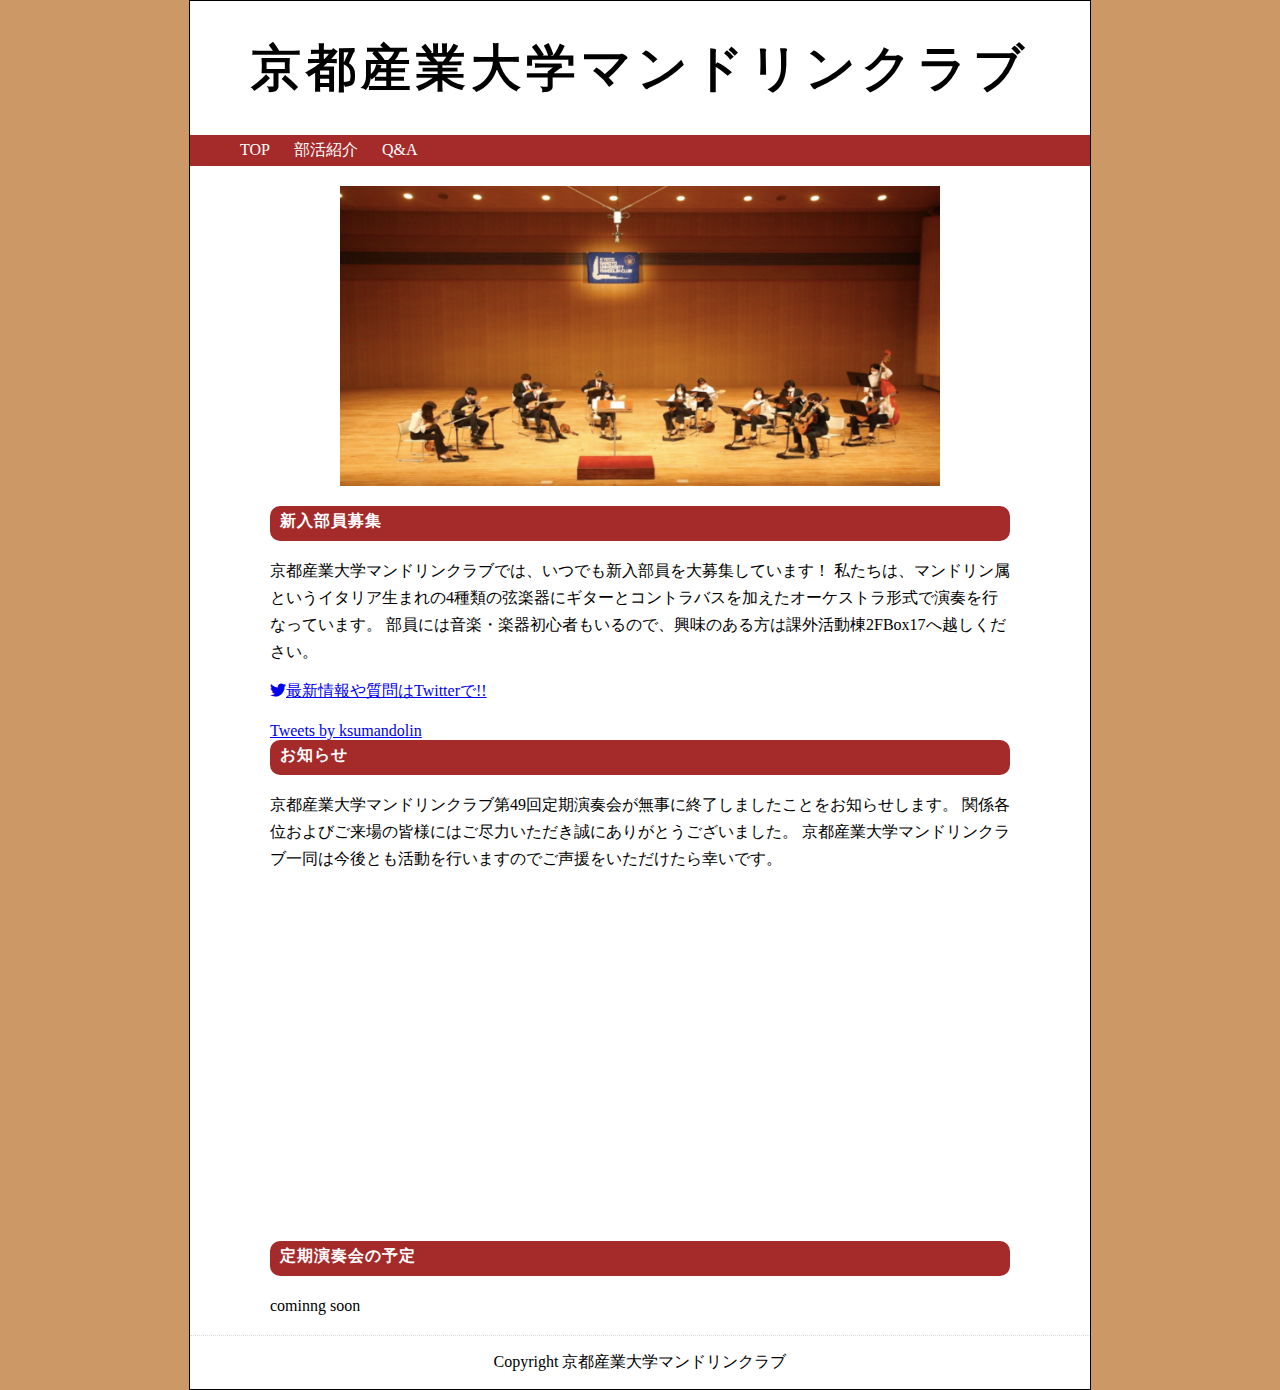
<file: index.html>
<!DOCTYPE html>
<html lang="ja">
<head>
<meta charset="UTF-8">
<link rel="stylesheet" href="index.css">
<link rel="stylesheet" href="https://use.fontawesome.com/releases/v5.6.1/css/all.css">
<title>京都産業大学マンドリンクラブ</title>
</head>
<body>
    <div class="background">
        <div class="body">
            <header>
                <h1>京都産業大学マンドリンクラブ</h1>
            </header>

            <div class="menue-ber">
                <ul class="menue">
                    <li>
                        <a href="index.html" href="javascript:void(0);"><div class="menue-btn">TOP</div></a>
                        <ul>
                            <li><a href="index.html#sinnnyuubuinnbosyuu">新入部員募集</a></li>
                            <li><a href="index.html#osirase">お知らせ</a></li>
                            <li><a href="index.html#yotei">定期演奏会の予定</a></li>
                        </ul>
                    </li>
                    <li>
                        <a href="bukatusyoukai.html" href="javascript:void(0);"><div class="menue-btn">部活紹介</div></a>
                        <ul>
                            <li><a href="bukatusyoukai.html#katudounaiyou">活動内容</a></li>
                            <li><a href="bukatusyoukai.html#gakkisyoukai">楽器紹介</a></li>
                            <li><a href="bukatusyoukai.html#osusumekyoku">おすすめ曲</a></li>
                        </ul>
                    </li>
                    <li>
                        <a href="Q&A.html" href="javascript:void(0);"><div class="menue-btn">Q&A</div></a>
                        <ul>
                            <li><a href="Q&A.html#kurabugaiyou">クラブ概要</a></li>
                        </ul>
                    </li>
                    <!--
                    <li>
                        <a href="nennkannkatudou.html" href="javascript:void(0);"><div class="menue-btn">年間活動</div></a>
                    </li>
                    -->
                </ul>


               <!-- 
                   <a href="index.html"><div class="menue-btn">TOP</div></a>
                <a href="bukatusyoukai.html"><div class="menue-btn">部活紹介</div></a>
                <a href="Q&A.html"><div class="menue-btn">Q&A</div></a>
                <a href="nennkannkatudou.html"><div class="menue-btn">年間活動</div></a>
                -->
            </div>
            <!--
            <img src="yazirusi.jpg" class="mokuzi">
            <div class="mokuzi-ber">
                目次:　<a href="#sinnnyuubuinnbosyuu"><div class="mokuzi-btn">新入部員募集</div></a><a href="#osirase"><div class="mokuzi-btn">お知らせ</div></a><a href="#yotei"><div class="mokuzi-btn">定期演奏会の予定</div></a>
            </div>
            -->


            <div class="main">
                <div class="top-pic"><img src="top.jpg"></div>
                
                <div class="main-body">
                <a name="sinnnyuubuinnbosyuu"></a>
                <div class="main-ber">新入部員募集</div>
                <p>京都産業大学マンドリンクラブでは、いつでも新入部員を大募集しています！
                    私たちは、マンドリン属というイタリア生まれの4種類の弦楽器にギターとコントラバスを加えたオーケストラ形式で演奏を行なっています。
                    部員には音楽・楽器初心者もいるので、興味のある方は課外活動棟2FBox17へ越しください。</p>
                
               
                <div class="main-twitter"><a href="https://twitter.com/ksumandolin" target="_blank"><i class="fab fa-twitter"></i>最新情報や質問はTwitterで!!</a></div>
                <a class="twitter-timeline" data-width="300" data-height="300" data-chrome=”noheader” href="https://twitter.com/ksumandolin?ref_src=twsrc%5Etfw">Tweets by ksumandolin</a> <script async src="https://platform.twitter.com/widgets.js" charset="utf-8"></script>
                
                <a name="osirase"></a>
                <div class="main-ber">お知らせ</div>
                <p>京都産業大学マンドリンクラブ第49回定期演奏会が無事に終了しましたことをお知らせします。

                    関係各位およびご来場の皆様にはご尽力いただき誠にありがとうございました。
                    
                    京都産業大学マンドリンクラブ一同は今後とも活動を行いますのでご声援をいただけたら幸いです。
                    <iframe class="youtube" width="100%" height="315" src="https://www.youtube.com/embed/IHFfgNiMxeQ" title="YouTube video player" frameborder="0" allow="accelerometer; autoplay; clipboard-write; encrypted-media; gyroscope; picture-in-picture" allowfullscreen></iframe>
                </p>

                <a name="yotei"></a>
                <div class="main-ber">定期演奏会の予定</div>
                <p>cominng soon</p>
                </div>
            </div>

            <footer>
                <p>Copyright 京都産業大学マンドリンクラブ</p>
            </footer>
        </div>

    </div>


</body>
</html>
</file>
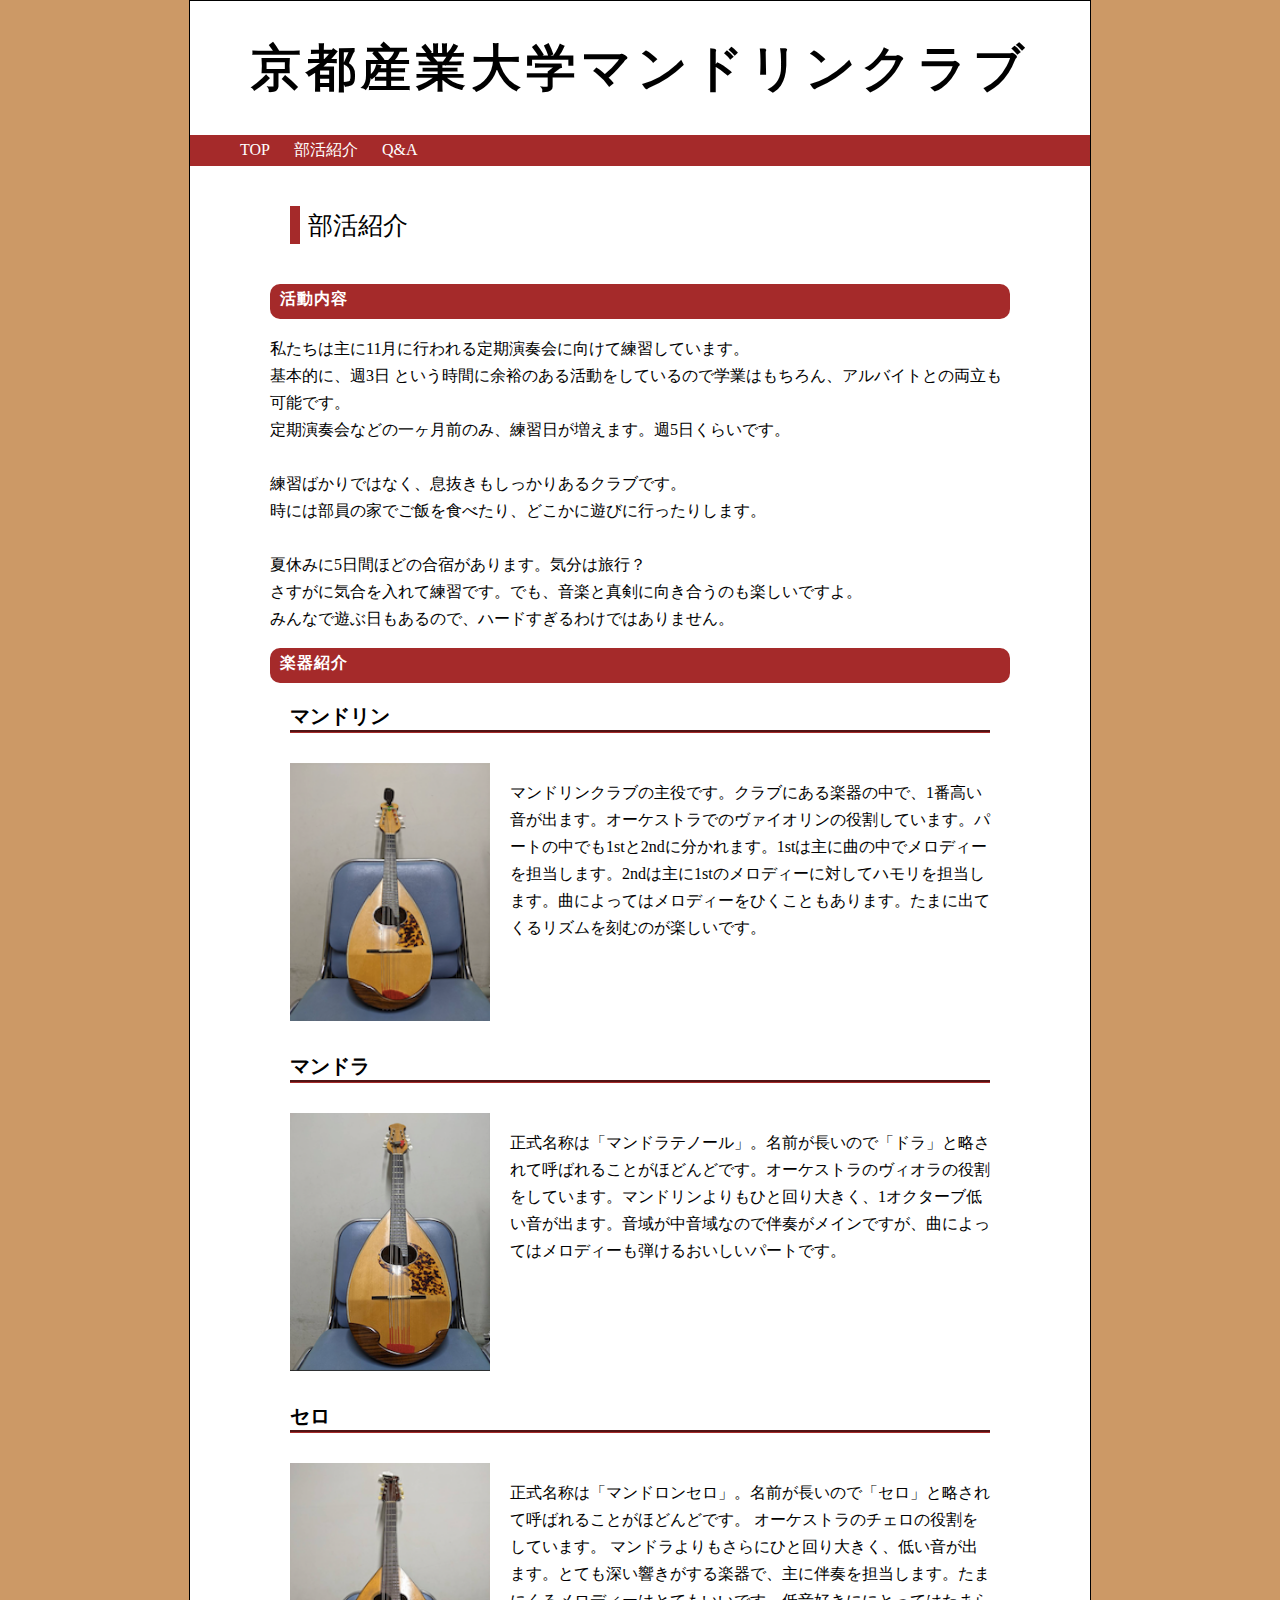
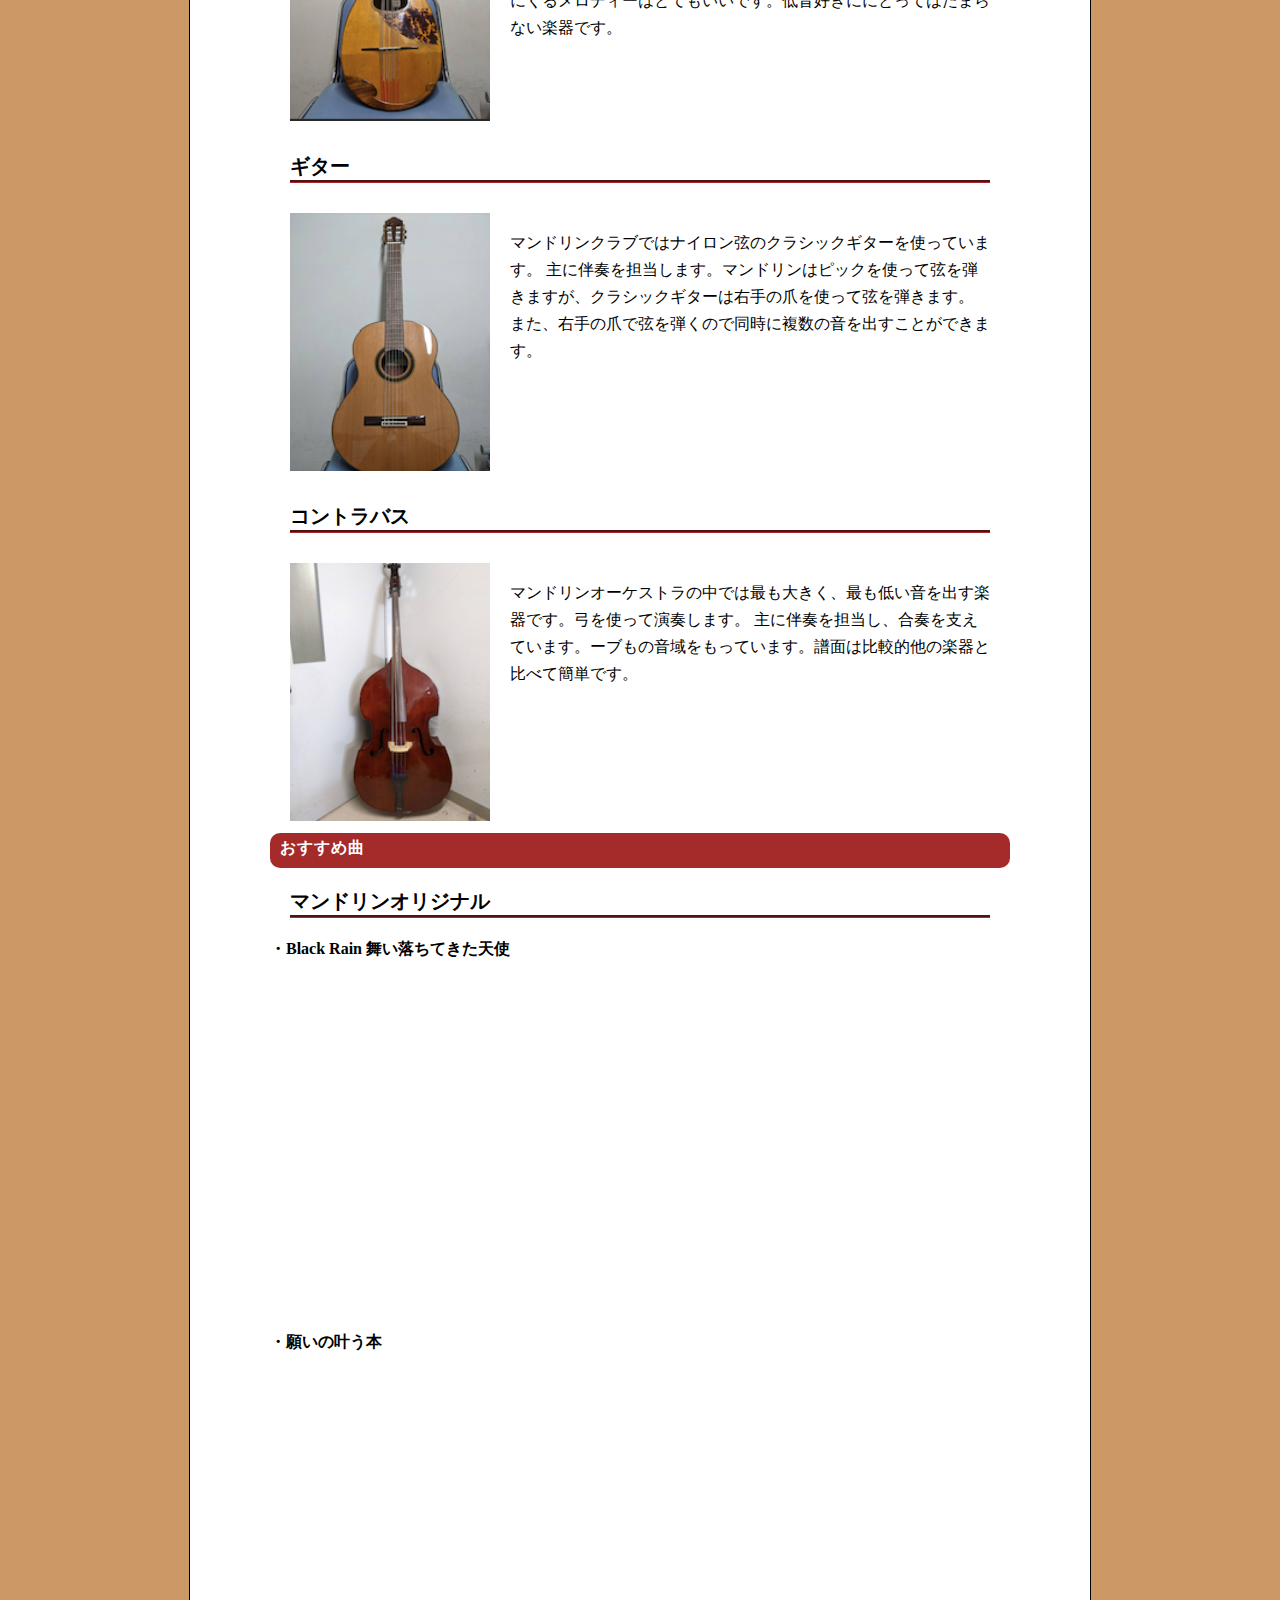
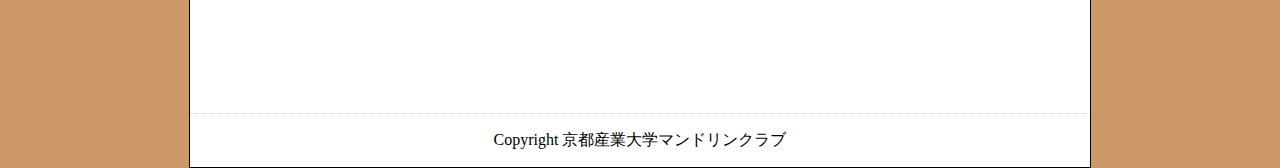
<file: bukatusyoukai.html>
<!DOCTYPE html>
<html lang="ja">
<head>
<meta charset="UTF-8">
<link rel="stylesheet" href="https://use.fontawesome.com/releases/v5.6.1/css/all.css">
<link rel="stylesheet" href="bukatusyoukai.css">
<link rel="stylesheet" href="index.css">
<title>京都産業大学マンドリンクラブ</title>
</head>
<body>
    <div class="background">
        <div class="body">
            <header>
                <h1>京都産業大学マンドリンクラブ</h1>
            </header>

            <div class="menue-ber">
                <ul class="menue">
                    <li>
                        <a href="index.html" href="javascript:void(0);"><div class="menue-btn">TOP</div></a>
                        <ul>
                            <li><a href="index.html#sinnnyuubuinnbosyuu">新入部員募集</a></li>
                            <li><a href="index.html#osirase">お知らせ</a></li>
                            <li><a href="index.html#yotei">定期演奏会の予定</a></li>
                        </ul>
                    </li>
                    <li>
                        <a href="bukatusyoukai.html" href="javascript:void(0);"><div class="menue-btn">部活紹介</div></a>
                        <ul>
                            <li><a href="bukatusyoukai.html#katudounaiyou">活動内容</a></li>
                            <li><a href="bukatusyoukai.html#gakkisyoukai">楽器紹介</a></li>
                            <li><a href="bukatusyoukai.html#osusumekyoku">おすすめ曲</a></li>
                        </ul>
                    </li>
                    <li>
                        <a href="Q&A.html" href="javascript:void(0);"><div class="menue-btn">Q&A</div></a>
                        <ul>
                            <li><a href="Q&A.html#kurabugaiyou">クラブ概要</a></li>
                        </ul>
                    </li>
                    <!--
                        <li>
                        <a href="nennkannkatudou.html" href="javascript:void(0);"><div class="menue-btn">年間活動</div></a>
                    </li>
                    -->
                </ul>


           <!-- 
               <a href="index.html"><div class="menue-btn">TOP</div></a>
            <a href="bukatusyoukai.html"><div class="menue-btn">部活紹介</div></a>
            <a href="Q&A.html"><div class="menue-btn">Q&A</div></a>
            <a href="nennkannkatudou.html"><div class="menue-btn">年間活動</div></a>
            -->
        </div>
        <!--
        <img src="yazirusi.jpg" class="mokuzi">
        <div class="mokuzi-ber">
            目次:　<a href="#sinnnyuubuinnbosyuu"><div class="mokuzi-btn">新入部員募集</div></a><a href="#osirase"><div class="mokuzi-btn">お知らせ</div></a><a href="#yotei"><div class="mokuzi-btn">定期演奏会の予定</div></a>
        </div>
        -->

            <div class="main">
                <!--<div class="top-pic"><img src="top.jpg"></div>
                
                <div class="main-body">
                <div class="main-ber">新入部員募集</div>
                <p>京都産業大学マンドリンクラブでは、いつでも新入部員を大募集しています！
                    マンドリンはイタリア生まれの弦楽器で、4種類のマンドリン属の楽器にギターとコントラバスを加えたオーケストラ形式で演奏を行っています。
                    音楽・楽器初心者も大歓迎です！！課外活動棟2FBox17へぜひお越しください。</p>
                
               
                <div class="main-twitter"><a href="https://twitter.com/ksumandolin" target="_blank"><i class="fab fa-twitter"></i>最新情報や質問はTwitterで!!</a></div>

                <div class="main-ber">お知らせ</div>
                <p>京都産業大学マンドリンクラブ第47回定期演奏会が無事に終了しましたことをお知らせします。

                    関係各位およびご来場の皆様にはご尽力いただき誠にありがとうございました。
                    
                    京都産業大学マンドリンクラブ一同は今後とも活動を行いますのでご声援をいただけたら幸いです。</p>

                <div class="main-ber">定期演奏会の予定</div>
                <p>cominng soon</p>
                </div>-->

                <div class="main-body">
                    <div class="main-title">部活紹介</div>
                    <a name="katudounaiyou"></a>
                    <div class="main-ber">活動内容</div>
                    <p>
                        私たちは主に11月に行われる定期演奏会に向けて練習しています。<br>
                        基本的に、週3日 という時間に余裕のある活動をしているので学業はもちろん、アルバイトとの両立も可能です。<br>
                        定期演奏会などの一ヶ月前のみ、練習日が増えます。週5日くらいです。<br>
                       <br> 
                        練習ばかりではなく、息抜きもしっかりあるクラブです。<br>
                        時には部員の家でご飯を食べたり、どこかに遊びに行ったりします。<br>
                        <br>
                        夏休みに5日間ほどの合宿があります。気分は旅行？<br>
                        さすがに気合を入れて練習です。でも、音楽と真剣に向き合うのも楽しいですよ。<br>
                        みんなで遊ぶ日もあるので、ハードすぎるわけではありません。</p>
                    
                    <a name="gakkisyoukai"></a>
                    <div class="main-ber">楽器紹介</div>
                    <div class="main-parts">マンドリン</div>
                    <div class="main-box">
                        <img src="mandolin1.jpg">
                            <p>マンドリンクラブの主役です。クラブにある楽器の中で、1番高い音が出ます。オーケストラでのヴァイオリンの役割しています。パートの中でも1stと2ndに分かれます。1stは主に曲の中でメロディーを担当します。2ndは主に1stのメロディーに対してハモリを担当します。曲によってはメロディーをひくこともあります。たまに出てくるリズムを刻むのが楽しいです。</p>
                    </div>

                    <div class="main-parts">マンドラ</div>
                    <div class="main-box">
                        <img src="dora.jpg">
                        <p>正式名称は「マンドラテノール」。名前が長いので「ドラ」と略されて呼ばれることがほどんどです。オーケストラのヴィオラの役割をしています。マンドリンよりもひと回り大きく、1オクターブ低い音が出ます。音域が中音域なので伴奏がメインですが、曲によってはメロディーも弾けるおいしいパートです。</p>
                    </div>

                    <div class="main-parts">セロ</div>
                    <div class="main-box">
                        <img src="selo.jpg">
                        <p>正式名称は「マンドロンセロ」。名前が長いので「セロ」と略されて呼ばれることがほどんどです。 オーケストラのチェロの役割をしています。 マンドラよりもさらにひと回り大きく、低い音が出ます。とても深い響きがする楽器で、主に伴奏を担当します。たまにくるメロディーはとてもいいです。低音好きににとってはたまらない楽器です。</p>
                    </div>

                    <div class="main-parts">ギター</div>
                    <div class="main-box">
                        <img src="gitta-.jpg">
                        <p>マンドリンクラブではナイロン弦のクラシックギターを使っています。 主に伴奏を担当します。マンドリンはピックを使って弦を弾きますが、クラシックギターは右手の爪を使って弦を弾きます。 また、右手の爪で弦を弾くので同時に複数の音を出すことができます。</p>
                    </div>

                    <div class="main-parts">コントラバス</div>
                    <div class="main-box">
                        <img src="conbas.png">
                        <p>マンドリンオーケストラの中では最も大きく、最も低い音を出す楽器です。弓を使って演奏します。 主に伴奏を担当し、合奏を支えています。ーブもの音域をもっています。譜面は比較的他の楽器と比べて簡単です。</p>
                    </div>

                    <a name="osusumekyoku"></a>
                    <div class="main-ber">おすすめ曲</div>
                    <div class="main-parts">マンドリンオリジナル</div>
                    <h4>・Black Rain 舞い落ちてきた天使</h4>
                    <iframe width="560" height="315" src="https://www.youtube.com/embed/JIYHXpyVTL8" title="YouTube video player" frameborder="0" allow="accelerometer; autoplay; clipboard-write; encrypted-media; gyroscope; picture-in-picture" allowfullscreen></iframe>
                    <h4>・願いの叶う本</h4>
                    <iframe width="560" height="315" src="https://www.youtube.com/embed/n8U1bsvpk_w" title="YouTube video player" frameborder="0" allow="accelerometer; autoplay; clipboard-write; encrypted-media; gyroscope; picture-in-picture" allowfullscreen></iframe>


            </div>

            <footer>
                <p>Copyright 京都産業大学マンドリンクラブ</p>
            </footer>
        </div>

    </div>


</body>
</html>
</file>
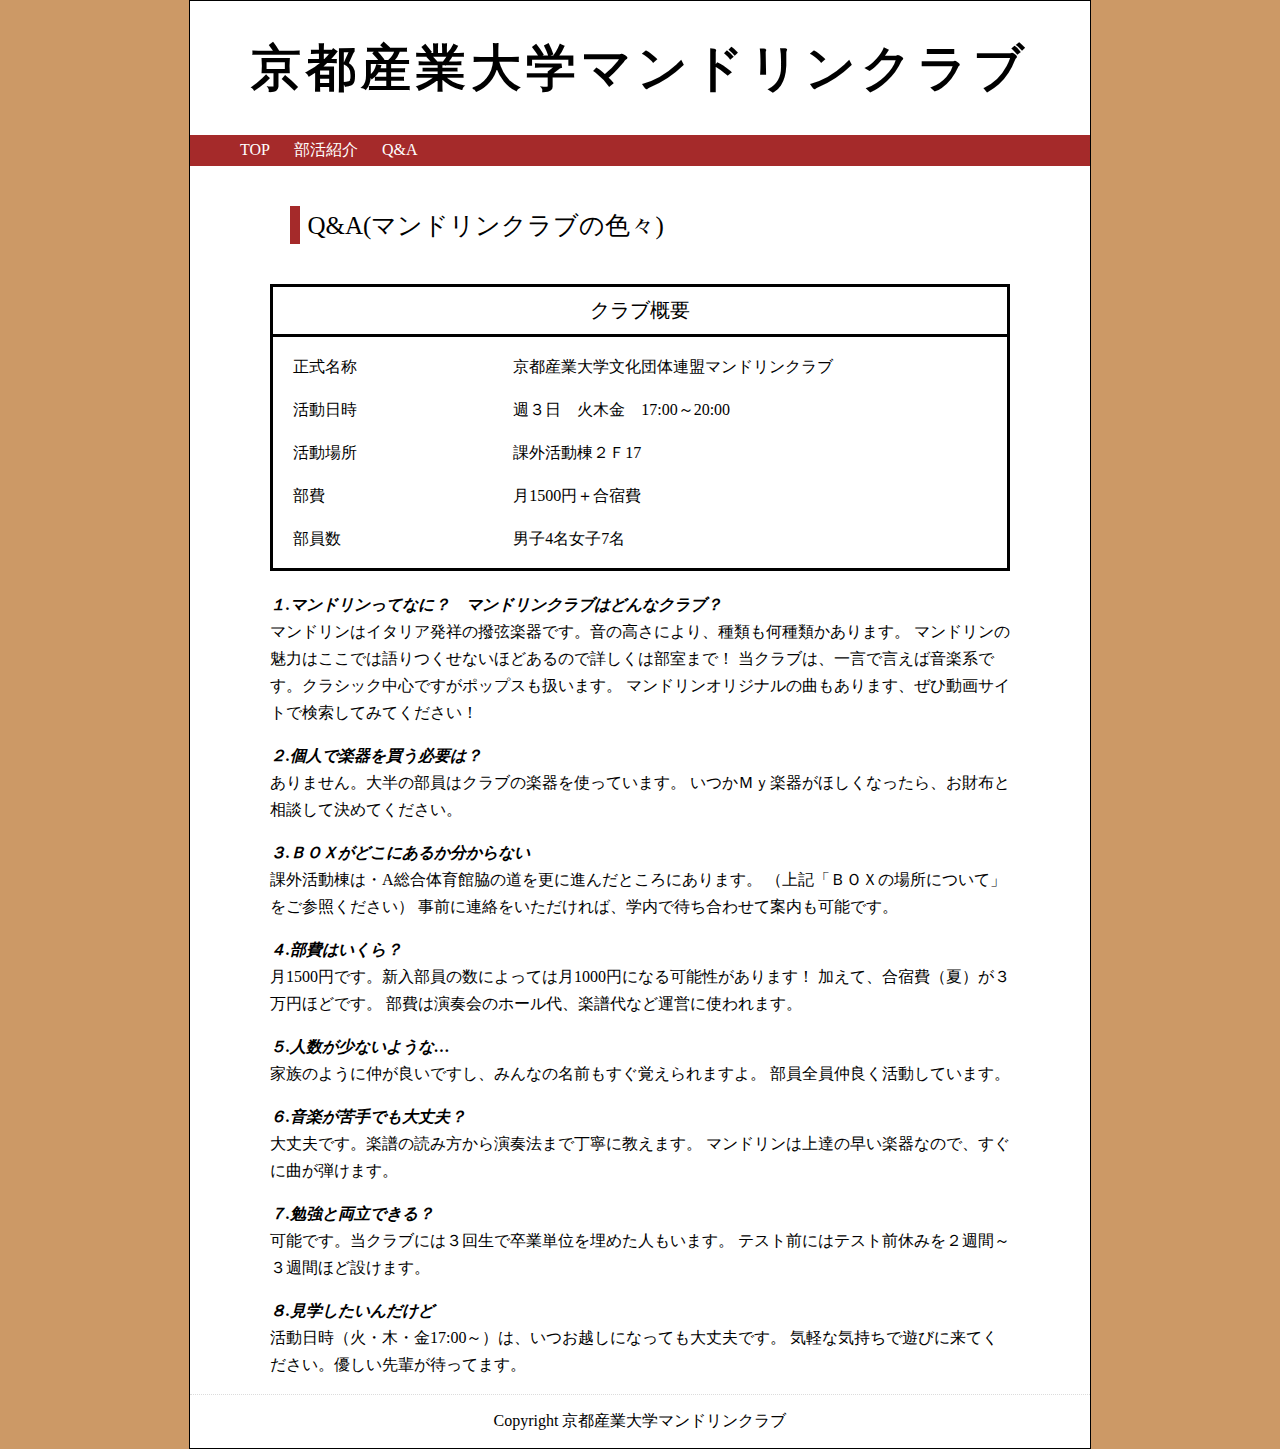
<file: Q&A.html>
<!DOCTYPE html>
<html lang="ja">
<head>
<meta charset="UTF-8">
<link rel="stylesheet" href="Q&A.css">
<link rel="stylesheet" href="index.css">
<title>京都産業大学マンドリンクラブ</title>
</head>
<body>
    <div class="background">
        <div class="body">
            <header>
                <h1>京都産業大学マンドリンクラブ</h1>
            </header>

            <div class="menue-ber">
                <ul class="menue">
                    <li>
                        <a href="index.html" href="javascript:void(0);"><div class="menue-btn">TOP</div></a>
                        <ul>
                            <li><a href="index.html#sinnnyuubuinnbosyuu">新入部員募集</a></li>
                            <li><a href="index.html#osirase">お知らせ</a></li>
                            <li><a href="index.html#yotei">定期演奏会の予定</a></li>
                        </ul>
                    </li>
                    <li>
                        <a href="bukatusyoukai.html" href="javascript:void(0);"><div class="menue-btn">部活紹介</div></a>
                        <ul>
                            <li><a href="bukatusyoukai.html#katudounaiyou">活動内容</a></li>
                            <li><a href="bukatusyoukai.html#gakkisyoukai">楽器紹介</a></li>
                            <li><a href="bukatusyoukai.html#osusumekyoku">おすすめ曲</a></li>
                        </ul>
                    </li>
                    <li>
                        <a href="Q&A.html" href="javascript:void(0);"><div class="menue-btn">Q&A</div></a>
                        <ul>
                            <li><a href="Q&A.html#kurabugaiyou">クラブ概要</a></li>
                        </ul>
                    </li>
                    <!--
                    <li>
                        <a href="nennkannkatudou.html" href="javascript:void(0);"><div class="menue-btn">年間活動</div></a>
                    </li>
                    -->
                </ul>


               <!-- 
                   <a href="index.html"><div class="menue-btn">TOP</div></a>
                <a href="bukatusyoukai.html"><div class="menue-btn">部活紹介</div></a>
                <a href="Q&A.html"><div class="menue-btn">Q&A</div></a>
                <a href="nennkannkatudou.html"><div class="menue-btn">年間活動</div></a>
                -->
            </div>
            <!--
            <img src="yazirusi.jpg" class="mokuzi">
            <div class="mokuzi-ber">
                目次:　<a href="#sinnnyuubuinnbosyuu"><div class="mokuzi-btn">新入部員募集</div></a><a href="#osirase"><div class="mokuzi-btn">お知らせ</div></a><a href="#yotei"><div class="mokuzi-btn">定期演奏会の予定</div></a>
            </div>
            -->
            <div class="main">
                <!--<div class="top-pic"><img src="top.jpg"></div>
                
                <div class="main-body">
                <div class="main-ber">新入部員募集</div>
                <p>京都産業大学マンドリンクラブでは、いつでも新入部員を大募集しています！
                    マンドリンはイタリア生まれの弦楽器で、4種類のマンドリン属の楽器にギターとコントラバスを加えたオーケストラ形式で演奏を行っています。
                    音楽・楽器初心者も大歓迎です！！課外活動棟2FBox17へぜひお越しください。</p>

                <div class="main-ber">お知らせ</div>
                <p>京都産業大学マンドリンクラブ第47回定期演奏会が無事に終了しましたことをお知らせします。

                    関係各位およびご来場の皆様にはご尽力いただき誠にありがとうございました。
                    
                    京都産業大学マンドリンクラブ一同は今後とも活動を行いますのでご声援をいただけたら幸いです。</p>

                <div class="main-ber">定期演奏会の予定</div>
                <p>cominng soon</p>
                </div>-->

                <div class="main-body">
                    <div class="main-title"> <!--Q＆A-->
                        Q&A(マンドリンクラブの色々)
                    </div>
                    

                    <a name="kurabugaiyou"></a>
                    <div class="main-gaiyou">クラブ概要</div>

                    <div class="main-club">
                        <div class="main-club-left">
                        <p>正式名称</p>
                        <p>活動日時</p>
                        <p>活動場所</p>
                        <p>部費</p>
                        <p>部員数</p>
                        </div>
                        
                        <div class="main-club-right">
                        <p>京都産業大学文化団体連盟マンドリンクラブ</p>
                        <p>週３日　火木金　17:00～20:00</p>
                        <p>課外活動棟２Ｆ17</p>
                        <p>月1500円＋合宿費</p>
                        <p>男子4名女子7名</p>
                        </div>
                        
                    </div>

                    <p><span class="q">１.マンドリンってなに？　マンドリンクラブはどんなクラブ？<br></span>
                        マンドリンはイタリア発祥の撥弦楽器です。音の高さにより、種類も何種類かあります。
                        マンドリンの魅力はここでは語りつくせないほどあるので詳しくは部室まで！
                        当クラブは、一言で言えば音楽系です。クラシック中心ですがポップスも扱います。
                        マンドリンオリジナルの曲もあります、ぜひ動画サイトで検索してみてください！</p>
                        
                    <p><span class="q">２.個人で楽器を買う必要は？<br></span>
                        ありません。大半の部員はクラブの楽器を使っています。
                        いつかＭｙ楽器がほしくなったら、お財布と相談して決めてください。</p>
                        
                    <p><span class="q">３.ＢＯＸがどこにあるか分からない<br></span>
                        課外活動棟は・A総合体育館脇の道を更に進んだところにあります。
                        （上記「ＢＯＸの場所について」をご参照ください）
                        事前に連絡をいただければ、学内で待ち合わせて案内も可能です。</p>
                    <p><span class="q">４.部費はいくら？<br></span>
                        月1500円です。新入部員の数によっては月1000円になる可能性があります！ 加えて、合宿費（夏）が３万円ほどです。
                        部費は演奏会のホール代、楽譜代など運営に使われます。</p>
                        
                    <p><span class="q">５.人数が少ないような…<br></span>
                        家族のように仲が良いですし、みんなの名前もすぐ覚えられますよ。
                        部員全員仲良く活動しています。</p>
                        
                    <p><span class="q">６.音楽が苦手でも大丈夫？<br></span>
                        大丈夫です。楽譜の読み方から演奏法まで丁寧に教えます。
                        マンドリンは上達の早い楽器なので、すぐに曲が弾けます。</p>
                        
                    <p><span class="q">７.勉強と両立できる？<br></span>
                        可能です。当クラブには３回生で卒業単位を埋めた人もいます。
                        テスト前にはテスト前休みを２週間～３週間ほど設けます。</p>
                        
                    <p><span class="q">８.見学したいんだけど<br></span>
                        活動日時（火・木・金17:00～）は、いつお越しになっても大丈夫です。
                        気軽な気持ちで遊びに来てください。優しい先輩が待ってます。</p>
                </div>


            </div>

            <footer>
                <p>Copyright 京都産業大学マンドリンクラブ</p>
            </footer>
        </div>

    </div>


</body>
</html>
</file>
<file: index.css>
@charset "UTF-8";

html{
    height:100%;
    }
    body{
    margin: 0;
    padding: 0;
    height:100%; 
    }
    body > .background {
    height: auto;
    }

.background {
    background-color: #cc9966;
    height:100%;
    min-height:100%;
}

.body {
    width: 900px;
    margin: 0 auto;
    background-color: white;
    border: solid 1px;
}

/* ヘッダー */
header h1 {
    text-align: center;
    letter-spacing: 5px;
    font-size: 50px;
}

.menue-ber {
    background-color: brown;
}

.menue-btn {
    display: inline-block;
    padding: 5px 10px;
    text-decoration: none;
    color: white;
}

.menue-btn:hover {
    color: black;
    background:  #DE6B82;
    text-decoration: none;
    transition: all 0.5s;
}

.menue {
	list-style-type:none;
}

.menue > li {
	display:inline-block;
	position:relative;
}

.menue > li > ul {
	display:none;
}

.menue > li:hover ul {
    width: 130px;
	display:block;
	position:absolute;
	padding:5px 5px;
	margin:0;
	top:2.1em;
	left:0;
	list-style-type:none;
    z-index: 10;
    color: white;
    background-color: brown;
}

.menue > li > ul > li:hover {
    background-color: #DE6B82;
    transition: all 0.5s;
}

.menue > li > ul > li a {
    color: white;
    text-decoration: none;
}

.menue > li > ul > li a:hover {
    color: black;
    transition: all 0.5s;
    text-decoration: none;
}



/* 目次　
.mokuzi {
    width: 50px;
    height: 30px;
    position: relative;
    left: 15px;
    top: 5px;
}

.mokuzi-ber {
    position: relative;
    left: 75px;
    top: -27px;
    width: 620px;
    background-color: brown;
    color: white;
    border-radius: 10px;
    letter-spacing: 1px;
    padding: 0px 10px;
}

.mokuzi-btn {
    display: inline-block;
    padding: 5px 10px;
    text-decoration: none;
    color: white;
}

.mokuzi-btn:hover {
    color: black;
    background:  #DE6B82;
    text-decoration: none;
    transition: all 0.5s;
}
*/
/* メイン */

.top-pic img {
    display: block;
    margin: auto;
    width: 600px;
    height: 300px;
    margin-top: 20px;
    margin-bottom: 20px;;
    pointer-events: none;
}

.main-body {
    margin: 10px 80px;
}

.main-body p {
    line-height: 27px;
}

.main-ber {
    padding: 5px 10px;
    background-color: brown;
    color: white;
    border-radius: 10px;
    letter-spacing: 1px;
    height: 25px;
    font-weight: bold;
}

.youtube {
    margin: 20px 5px 10px 5px;
}

.main-twitter {
    margin-bottom: 20px;
}

footer {
    text-align: center;
    border-top: 1px dotted #dcdcdc;
}

/* ↑index.css */
</file>
<file: bukatusyoukai.css>
@charset "UTF-8";

html{
    height:100%;
    }
    body{
    margin: 0;
    padding: 0;
    height:100%; 
    }
    body > .background {
    height: auto;
    }

.background {
    background-color: #cc9966;
    height:100%;
    min-height:100%;
}

.body {
    width: 800px;
    margin: 0 auto;
    background-color: white;
    border: solid 1px;
}

/* ヘッダー */
header h1 {
    text-align: center;
    letter-spacing: 5px;
    font-size: 50px;
}

.menue-ber {
    background-color: brown;
}

.menue-btn {
    display: inline-block;
    padding: 5px 10px;
    text-decoration: none;
    color: white;
}

.menue-btn:hover {
    color: black;
    background:  #DE6B82;
    text-decoration: none;
    transition: all 0.5s;
}

.menue {
	list-style-type:none;
}

.menue > li {
	display:inline-block;
	position:relative;
}

.menue > li > ul {
	display:none;
}

.menue > li:hover ul {
    width: 130px;
	display:block;
	position:absolute;
	padding:5px 5px;
	margin:0;
	top:2.1em;
	left:0;
	list-style-type:none;
    z-index: 10;
    background-color: brown;
}

.menue > li > ul > li:hover {
    background-color: #DE6B82;
    transition: all 0.5s;
}

.menue > li > ul > li a {
    color: white;
    text-decoration: none;
}

.menue > li > ul > li a:hover {
    color: black;
    transition: all 0.5s;
    text-decoration: none;
}



/* 目次　
.mokuzi {
    width: 50px;
    height: 30px;
    position: relative;
    left: 15px;
    top: 5px;
}

.mokuzi-ber {
    position: relative;
    left: 75px;
    top: -27px;
    width: 620px;
    background-color: brown;
    color: white;
    border-radius: 10px;
    letter-spacing: 1px;
    padding: 0px 10px;
}

.mokuzi-btn {
    display: inline-block;
    padding: 5px 10px;
    text-decoration: none;
    color: white;
}

.mokuzi-btn:hover {
    color: black;
    background:  #DE6B82;
    text-decoration: none;
    transition: all 0.5s;
}
*/

/* メイン */

.top-pic img {
    display: block;
    margin: auto;
    width: 600px;
    height: 300px;
    margin-top: 20px;
    margin-bottom: 20px;;
    pointer-events: none;
}

.main-body {
    margin: 10px 80px;
}

.main-body p {
    line-height: 27px;
}

.main-ber {
    padding: 5px 10px;
    background-color: brown;
    color: white;
    border-radius: 10px;
    letter-spacing: 1px;
    height: 25px;
    font-weight: bold;
}

.youtube {
    margin: 20px 5px 10px 5px;
}

.main-twitter {
    margin-bottom: 20px;
}

footer {
    text-align: center;
    border-top: 1px dotted #dcdcdc;
}

/* ↑index.css */
/* bukatusyoukai.css */

.main-title {
    font-size: 25px;
    margin: 40px 20px;
    padding: 0.1em 0.3em;
	border-left: 10px solid brown;
}

.main-parts {
    margin: 20px;
    border-bottom: groove 3px brown;
    font-size: 20px;
    font-weight: bold;
}

.main-box {
    height: 250px;
    padding: 10px 20px 20px 20px;
}

.main-box img {
    width: 200px;
    height: 258px;
    float: left;
    margin-right: 20px;
}


.main-parts p {
    font-weight: bold;
}

iframe {
    margin: 0px 5px 10px 10px;
}
</file>
<file: Q&A.css>
@charset "UTF-8";

html{
    height:100%;
    }
    body{
    margin: 0;
    padding: 0;
    height:100%; 
    }
    body > .background {
    height: auto;
    }

.background {
    background-color: #cc9966;
    height:100%;
    min-height:100%;
}

.body {
    width: 800px;
    margin: 0 auto;
    background-color: white;
    border: solid 1px;
}

/* ヘッダー */
header h1 {
    text-align: center;
    letter-spacing: 5px;
    font-size: 50px;
}

.menue-ber {
    background-color: brown;
}

.menue-btn {
    display: inline-block;
    padding: 5px 10px;
    text-decoration: none;
    color: white;
}

.menue-btn:hover {
    color: black;
    background:  #DE6B82;
    text-decoration: none;
    transition: all 0.5s;
}

.menue {
	list-style-type:none;
}

.menue > li {
	display:inline-block;
	position:relative;
}

.menue > li > ul {
	display:none;
}

.menue > li:hover ul {
    width: 130px;
	display:block;
	position:absolute;
	padding:5px 5px;
	margin:0;
	top:2.1em;
	left:0;
	list-style-type:none;
    z-index: 10;
    color: white;
    background-color: brown;
}

.menue > li > ul > li:hover {
    background-color: #DE6B82;
    transition: all 0.5s;
}

.menue > li > ul > li a {
    color: white;
    text-decoration: none;
}

.menue > li > ul > li a:hover {
    color: black;
    transition: all 0.5s;
    text-decoration: none;
}



/* 目次　
.mokuzi {
    width: 50px;
    height: 30px;
    position: relative;
    left: 15px;
    top: 5px;
}

.mokuzi-ber {
    position: relative;
    left: 75px;
    top: -27px;
    width: 620px;
    background-color: brown;
    color: white;
    border-radius: 10px;
    letter-spacing: 1px;
    padding: 0px 10px;
}

.mokuzi-btn {
    display: inline-block;
    padding: 5px 10px;
    text-decoration: none;
    color: white;
}

.mokuzi-btn:hover {
    color: black;
    background:  #DE6B82;
    text-decoration: none;
    transition: all 0.5s;
}
*/
/* メイン */

.top-pic img {
    display: block;
    margin: auto;
    width: 600px;
    height: 300px;
    margin-top: 20px;
    margin-bottom: 20px;;
}

.main-body {
    margin: 10px 80px;
}

.main-body p {
    line-height: 27px;
}

.main-ber {
    padding: 5px 10px;
    background-color: brown;
    color: white;
    border-radius: 10px;
}

footer {
    text-align: center;
    border-top: 1px dotted #dcdcdc;
}

/* ↑index.CSS */
/* ↓Q&A.CSS */

.main-title {
    font-size: 25px;
    margin: 40px 20px;
    padding: 0.1em 0.3em;
	border-left: 10px solid brown;
}

.main-gaiyou {
    border-top: solid 3px;
    border-left: solid 3px;
    border-right: solid 3px;
    text-align: center;
    padding: 10px;
    font-size: 20px;
}

.main-club {
    overflow: hidden;
    border: solid 3px;
    margin-bottom: 20px;
}

.main-club-left {
    float: left;
    width: 30%;
    margin-left: 20px;
}

.main-club-right {
    float: left;
}

.q {
    font-weight: bold;
    font-style: italic;
}
</file>
